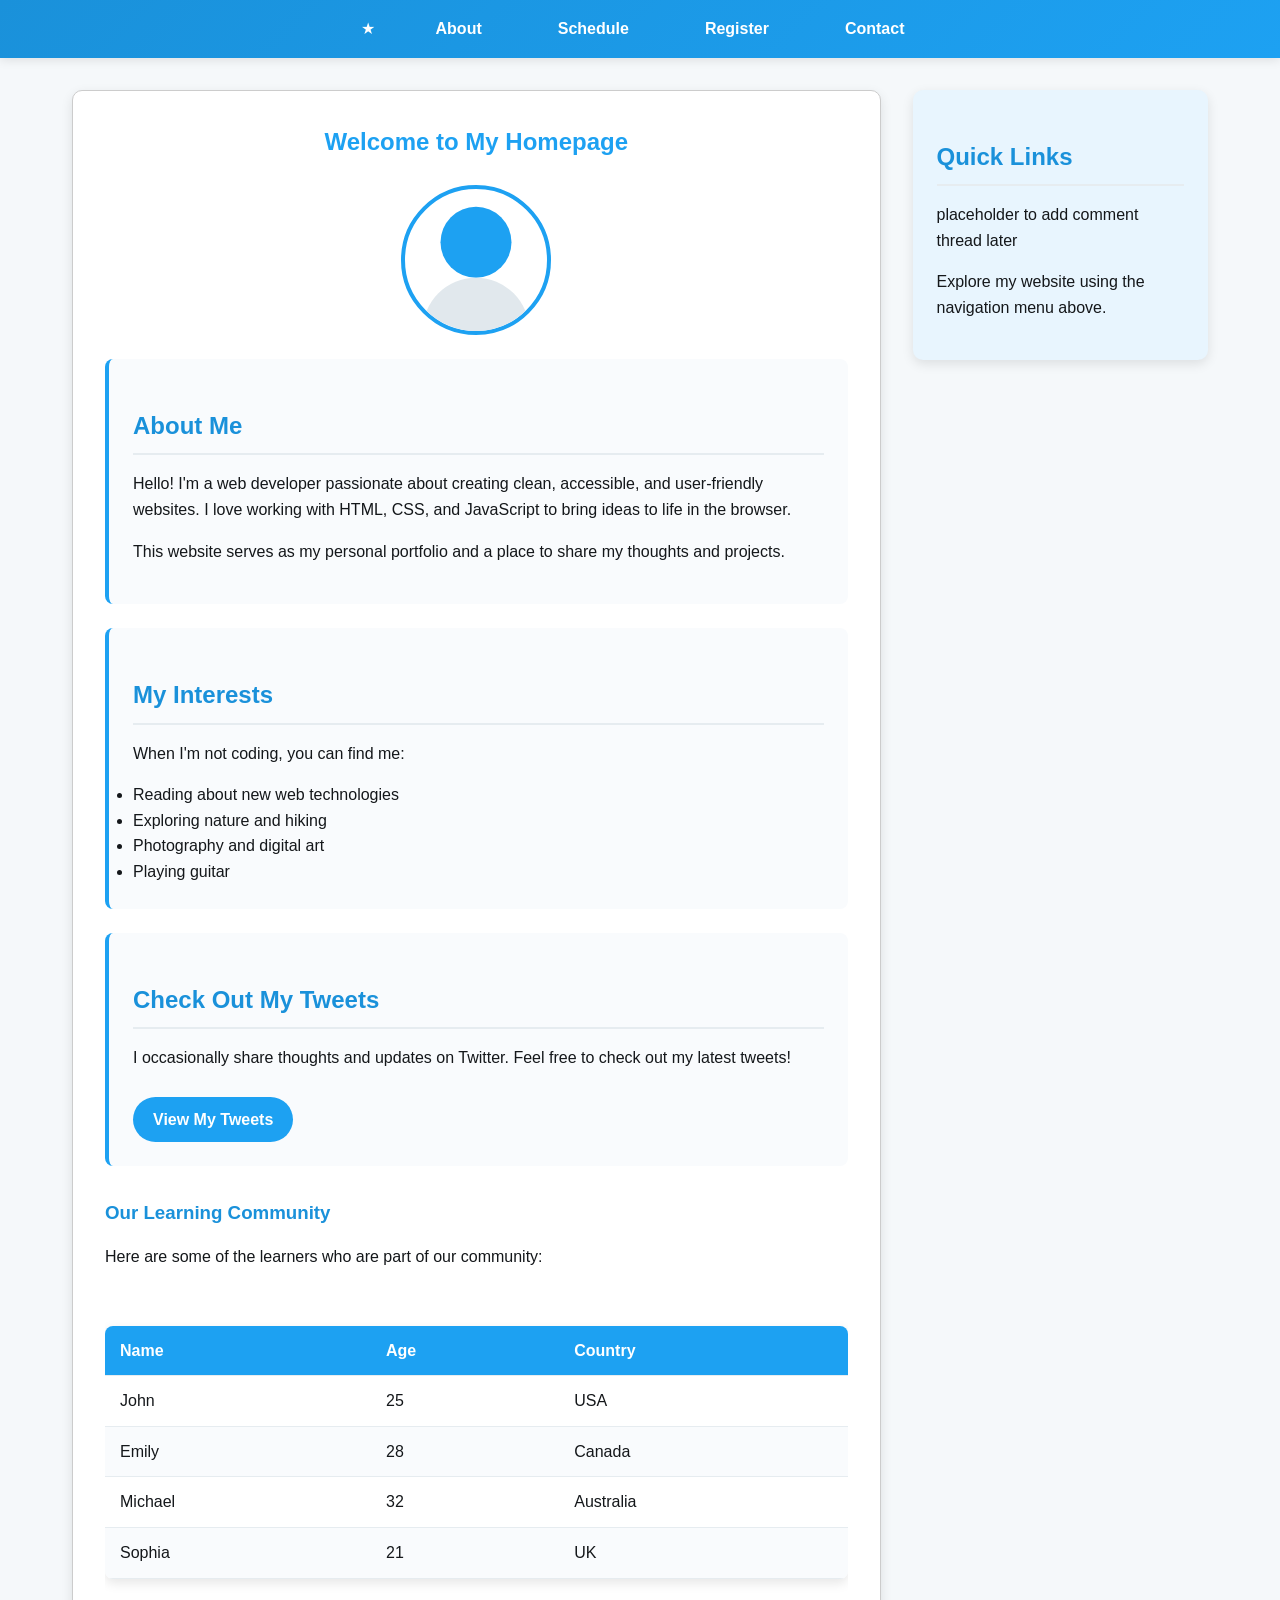
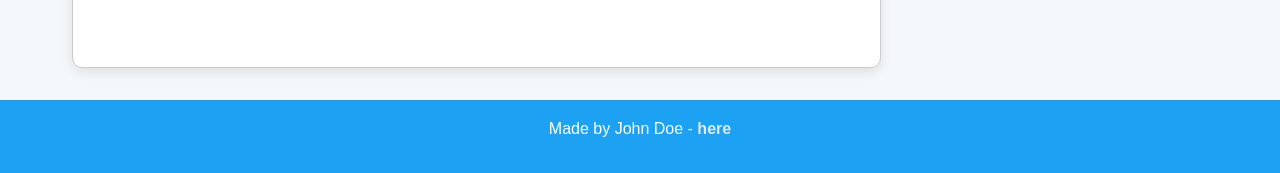
<file: css_basic/index.html>
<!DOCTYPE html>
<html lang="en">
<head>
    <meta charset="UTF-8">
    <meta name="viewport" content="width=device-width, initial-scale=1.0">
    <link href="base.css" rel="stylesheet">
    <link href="styles.css" rel="stylesheet">
    <title>My Website</title>
    <style>
        * {
            margin: 0;
            padding: 0;
            box-sizing: border-box;
            font-family: 'Segoe UI', Tahoma, Geneva, Verdana, sans-serif;
        }
        body {
            background-color: #f5f8fa;
            color: #14171a;
            line-height: 1.6;
            min-height: 100vh;
            display: flex;
            flex-direction: column;
        }
        header {
            background: linear-gradient(135deg, #1a91da 0%, #1da1f2 100%);
            color: white;
            padding: 1rem 2rem;
            box-shadow: 0 2px 10px rgba(0, 0, 0, 0.1);
        }
        nav ul {
            display: flex;
            justify-content: center;
            list-style-type: none;
            flex-wrap: wrap;
        }
        nav li {
            margin: 0 15px;
        }
        nav a {
            color: white;
            text-decoration: none;
            font-weight: 600;
            padding: 8px 15px;
            border-radius: 20px;
            transition: background-color 0.3s;
        }
        nav a:hover, nav a.active {
            background-color: rgba(255, 255, 255, 0.2);
        }
        main {
            display: flex;
            flex: 1;
            padding: 2rem;
            max-width: 1200px;
            margin: 0 auto;
            width: 100%;
            gap: 2rem;
        }
        article {
            flex: 3;
            background: white;
            padding: 2rem;
            border-radius: 10px;
            box-shadow: 0 4px 12px rgba(0, 0, 0, 0.1);
        }
        aside {
            flex: 1;
            background: #e8f5fe;
            padding: 1.5rem;
            border-radius: 10px;
            height: fit-content;
            box-shadow: 0 4px 12px rgba(0, 0, 0, 0.1);
        }
        footer {
            background: #1da1f2;
            color: white;
            text-align: center;
            padding: 1rem;
            margin-top: auto;
        }
        footer a {
            color: #e1e8ed;
            text-decoration: none;
            font-weight: 600;
        }
        footer a:hover {
            text-decoration: underline;
        }
        h1 {
            color: #1da1f2;
            margin-bottom: 1.5rem;
            text-align: center;
        }
        h2 {
            color: #1a91da;
            margin: 1.5rem 0 1rem;
            border-bottom: 2px solid #e6ecf0;
            padding-bottom: 0.5rem;
        }
        h3 {
            color: #1a91da;
            margin: 2rem 0 1rem;
        }
        p {
            margin-bottom: 1rem;
        }
        .content-block {
            background: #f9fbfd;
            border-radius: 8px;
            padding: 1.5rem;
            margin-bottom: 1.5rem;
            border-left: 4px solid #1da1f2;
        }
        .profile-img {
            width: 150px;
            height: 150px;
            border-radius: 50%;
            object-fit: cover;
            margin: 0 auto 1.5rem;
            display: block;
            border: 4px solid #1da1f2;
        }
        .btn {
            display: inline-block;
            background-color: #1da1f2;
            color: white;
            padding: 10px 20px;
            text-decoration: none;
            border-radius: 30px;
            font-weight: 600;
            transition: background-color 0.3s;
            margin-top: 10px;
        }
        .btn:hover {
            background-color: #1a91da;
        }
        
        /* Table Styles */
        .table-container {
            overflow-x: auto;
            margin: 2rem 0;
        }
        table {
            width: 100%;
            border-collapse: collapse;
            margin: 1.5rem 0;
            box-shadow: 0 4px 12px rgba(0, 0, 0, 0.1);
            border-radius: 8px;
            overflow: hidden;
        }
        thead {
            background-color: #1da1f2;
            color: white;
        }
        th, td {
            padding: 12px 15px;
            text-align: left;
            border-bottom: 1px solid #e6ecf0;
        }
        th {
            font-weight: 600;
        }
        tbody tr:nth-child(even) {
            background-color: #f9fbfd;
        }
        tbody tr:hover {
            background-color: #e8f5fe;
        }
        
        @media (max-width: 768px) {
            main {
                flex-direction: column;
            }
            nav ul {
                flex-direction: column;
                align-items: center;
            }
            nav li {
                margin: 5px 0;
            }
            th, td {
                padding: 8px 10px;
            }
        }
    </style>
</head>
<body class="works_on_smartphone">
    <header>
        <nav>
        <ul>
            <li class="logo">&#9733;</li>
            <li><a href="about.html">About</a></li>
            <li><a href="schedule.html">Schedule</a></li>
            <li><a href="register.html">Register</a></li>
            <li><a href="contact.html">Contact</a></li>
        </ul>
  </nav>

    </header>
    
    <main>
        <article>
            <h1>Welcome to My Homepage</h1>
            
            <img src="data:image/svg+xml,%3Csvg xmlns='http://www.w3.org/2000/svg' viewBox='0 0 200 200'%3E%3Ccircle cx='100' cy='75' r='50' fill='%231da1f2'/%3E%3Ccircle cx='100' cy='200' r='75' fill='%23e1e8ed'/%3E%3C/svg%3E" alt="Profile Image" class="profile-img">
            
            <div class="content-block">
                <h2>About Me</h2>
                <p>Hello! I'm a web developer passionate about creating clean, accessible, and user-friendly websites. I love working with HTML, CSS, and JavaScript to bring ideas to life in the browser.</p>
                <p>This website serves as my personal portfolio and a place to share my thoughts and projects.</p>
            </div>
            
            <div class="content-block">
                <h2>My Interests</h2>
                <p>When I'm not coding, you can find me:</p>
                <ul>
                    <li>Reading about new web technologies</li>
                    <li>Exploring nature and hiking</li>
                    <li>Photography and digital art</li>
                    <li>Playing guitar</li>
                </ul>
            </div>
            
            <div class="content-block">
                <h2>Check Out My Tweets</h2>
                <p>I occasionally share thoughts and updates on Twitter. Feel free to check out my latest tweets!</p>
                <a href="tweets.html" class="btn">View My Tweets</a>
            </div>
            
            <!-- New Learners Table Section -->
            <h3>Our Learning Community</h3>
            <p>Here are some of the learners who are part of our community:</p>
            
            <div class="table-container">
                <table>
                    <thead>
                        <tr>
                            <th>Name</th>
                            <th>Age</th>
                            <th>Country</th>
                        </tr>
                    </thead>
                    <tbody>
                        <tr>
                            <td>John</td>
                            <td>25</td>
                            <td>USA</td>
                        </tr>
                        <tr>
                            <td>Emily</td>
                            <td>28</td>
                            <td>Canada</td>
                        </tr>
                        <tr>
                            <td>Michael</td>
                            <td>32</td>
                            <td>Australia</td>
                        </tr>
                        <tr>
                            <td>Sophia</td>
                            <td>21</td>
                            <td>UK</td>
                        </tr>
                    </tbody>
                </table>
            </div>
        </article>
        
        <aside>
            <h2>Quick Links</h2>
            <p>placeholder to add comment thread later</p>
            <p>Explore my website using the navigation menu above.</p>
        </aside>
    </main>
    
    <footer>
        <p>Made by John Doe - <a href="https://github.com/johndoe" target="_blank">here</a></p>
    </footer>
</body>
</html>
</file>
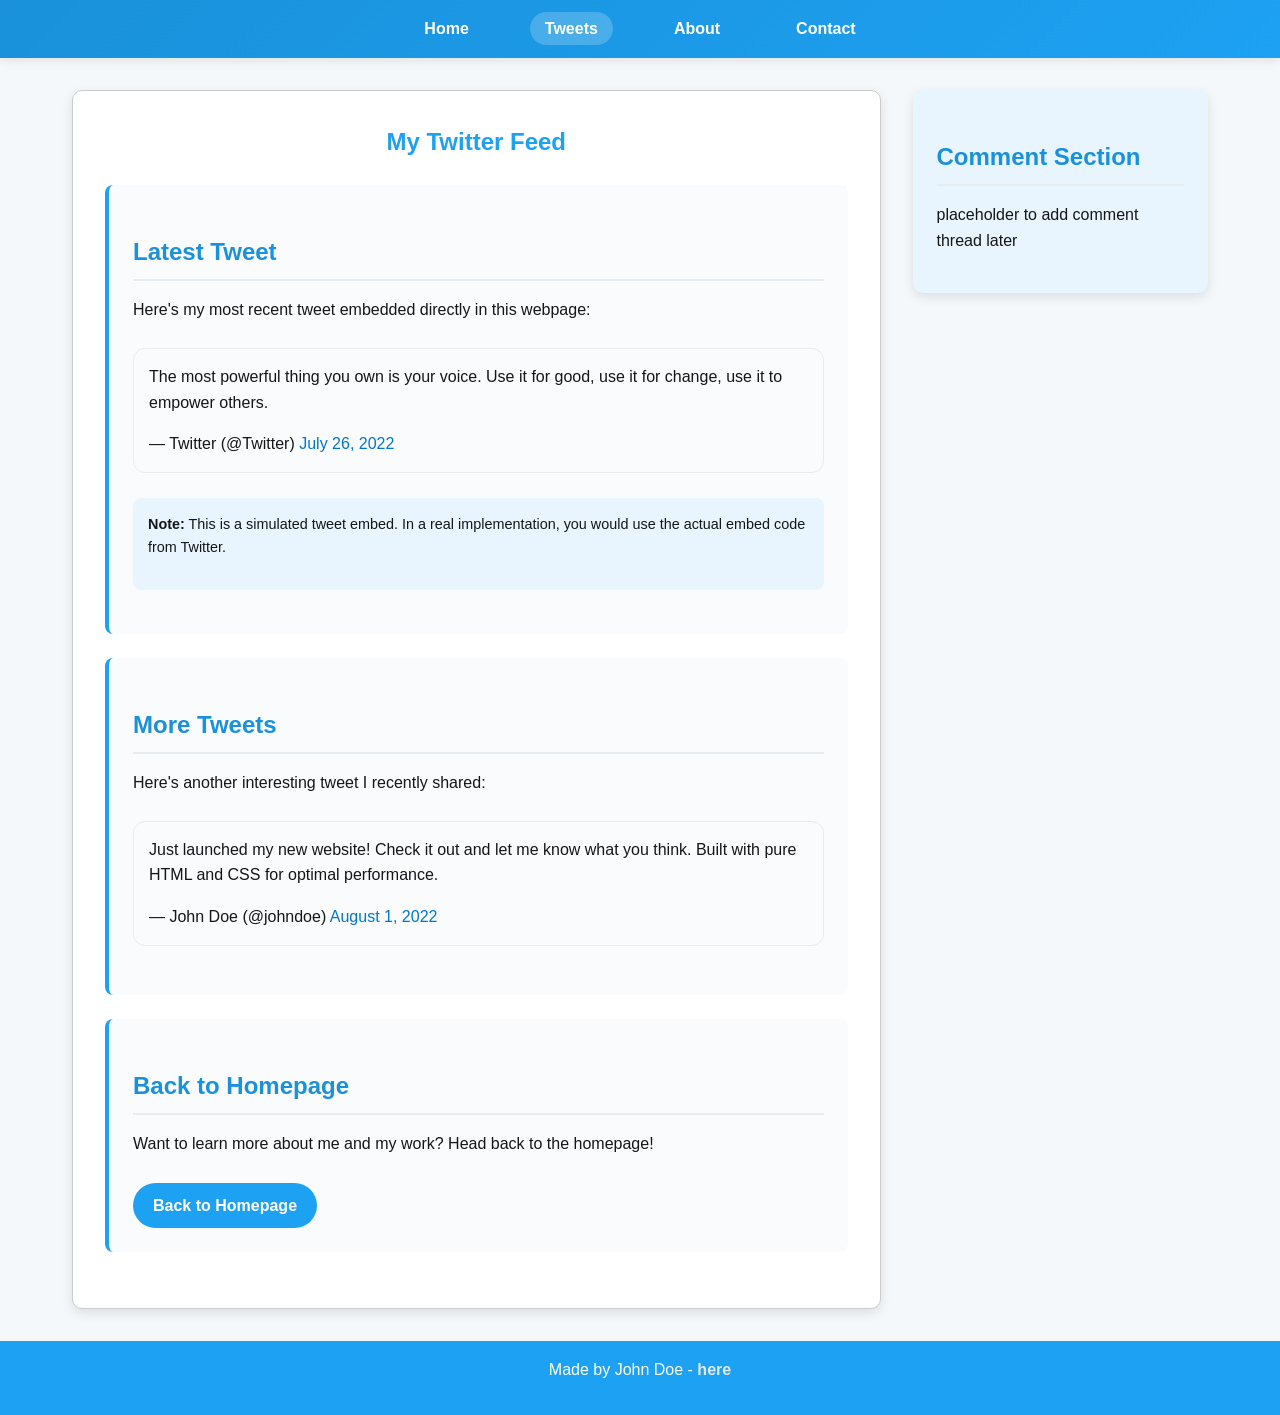
<file: css_basic/tweets.html>
<!DOCTYPE html>
<html lang="en">
<head>
    <meta charset="UTF-8">
    <meta name="viewport" content="width=device-width, initial-scale=1.0">
    <link href="base.css" rel="stylesheet">
    <link href="styles.css" rel="stylesheet">
    <title>My Website</title>
    <style>
        * {
            margin: 0;
            padding: 0;
            box-sizing: border-box;
            font-family: 'Segoe UI', Tahoma, Geneva, Verdana, sans-serif;
        }
        body {
            background-color: #f5f8fa;
            color: #14171a;
            line-height: 1.6;
            min-height: 100vh;
            display: flex;
            flex-direction: column;
        }
        header {
            background: linear-gradient(135deg, #1a91da 0%, #1da1f2 100%);
            color: white;
            padding: 1rem 2rem;
            box-shadow: 0 2px 10px rgba(0, 0, 0, 0.1);
        }
        nav ul {
            display: flex;
            justify-content: center;
            list-style-type: none;
            flex-wrap: wrap;
        }
        nav li {
            margin: 0 15px;
        }
        nav a {
            color: white;
            text-decoration: none;
            font-weight: 600;
            padding: 8px 15px;
            border-radius: 20px;
            transition: background-color 0.3s;
        }
        nav a:hover, nav a.active {
            background-color: rgba(255, 255, 255, 0.2);
        }
        main {
            display: flex;
            flex: 1;
            padding: 2rem;
            max-width: 1200px;
            margin: 0 auto;
            width: 100%;
            gap: 2rem;
        }
        article {
            flex: 3;
            background: white;
            padding: 2rem;
            border-radius: 10px;
            box-shadow: 0 4px 12px rgba(0, 0, 0, 0.1);
        }
        aside {
            flex: 1;
            background: #e8f5fe;
            padding: 1.5rem;
            border-radius: 10px;
            height: fit-content;
            box-shadow: 0 4px 12px rgba(0, 0, 0, 0.1);
        }
        footer {
            background: #1da1f2;
            color: white;
            text-align: center;
            padding: 1rem;
            margin-top: auto;
        }
        footer a {
            color: #e1e8ed;
            text-decoration: none;
            font-weight: 600;
        }
        footer a:hover {
            text-decoration: underline;
        }
        h1 {
            color: #1da1f2;
            margin-bottom: 1.5rem;
            text-align: center;
        }
        h2 {
            color: #1a91da;
            margin: 1.5rem 0 1rem;
            border-bottom: 2px solid #e6ecf0;
            padding-bottom: 0.5rem;
        }
        p {
            margin-bottom: 1rem;
        }
        .tweet-container {
            margin: 25px 0;
            border: 1px solid #e6ecf0;
            border-radius: 12px;
            padding: 15px;
            background-color: #f9fbfd;
        }
        .content-block {
            background: #f9fbfd;
            border-radius: 8px;
            padding: 1.5rem;
            margin-bottom: 1.5rem;
            border-left: 4px solid #1da1f2;
        }
        .instructions {
            background-color: #e8f5fe;
            padding: 15px;
            border-radius: 8px;
            margin: 20px 0;
            font-size: 0.9rem;
        }
        .btn {
            display: inline-block;
            background-color: #1da1f2;
            color: white;
            padding: 10px 20px;
            text-decoration: none;
            border-radius: 30px;
            font-weight: 600;
            transition: background-color 0.3s;
            margin-top: 10px;
        }
        .btn:hover {
            background-color: #1a91da;
        }
        @media (max-width: 768px) {
            main {
                flex-direction: column;
            }
            nav ul {
                flex-direction: column;
                align-items: center;
            }
            nav li {
                margin: 5px 0;
            }
        }
    </style>
</head>
<body>
    <header>
        <nav>
            <ul>
                <li><a href="index.html">Home</a></li>
                <li><a href="tweets.html" class="active">Tweets</a></li>
                <li><a href="#about">About</a></li>
                <li><a href="#contact">Contact</a></li>
            </ul>
        </nav>
    </header>
    
    <main>
        <article>
            <h1>My Twitter Feed</h1>
            
            <div class="content-block">
                <h2>Latest Tweet</h2>
                <p>Here's my most recent tweet embedded directly in this webpage:</p>
                
                <div class="tweet-container">
                    <blockquote class="twitter-tweet">
                        <p lang="en" dir="ltr">The most powerful thing you own is your voice. Use it for good, use it for change, use it to empower others.</p>
                        &mdash; Twitter (@Twitter) <a href="https://twitter.com/Twitter/status/20">July 26, 2022</a>
                    </blockquote> 
                    <script async src="https://platform.twitter.com/widgets.js" charset="utf-8"></script>
                </div>
                
                <div class="instructions">
                    <p><strong>Note:</strong> This is a simulated tweet embed. In a real implementation, you would use the actual embed code from Twitter.</p>
                </div>
            </div>
            
            <div class="content-block">
                <h2>More Tweets</h2>
                <p>Here's another interesting tweet I recently shared:</p>
                
                <div class="tweet-container">
                    <blockquote class="twitter-tweet">
                        <p lang="en" dir="ltr">Just launched my new website! Check it out and let me know what you think. Built with pure HTML and CSS for optimal performance.</p>
                        &mdash; John Doe (@johndoe) <a href="https://twitter.com/johndoe/status/21">August 1, 2022</a>
                    </blockquote> 
                </div>
            </div>
            
            <div class="content-block">
                <h2>Back to Homepage</h2>
                <p>Want to learn more about me and my work? Head back to the homepage!</p>
                <a href="index.html" class="btn">Back to Homepage</a>
            </div>
        </article>
        
        <aside>
            <h2>Comment Section</h2>
            <p>placeholder to add comment thread later</p>
        </aside>
    </main>
    
    <footer>
        <p>Made by John Doe - <a href="https://github.com/johndoe" target="_blank">here</a></p>
    </footer>
</body>
</html>
</file>
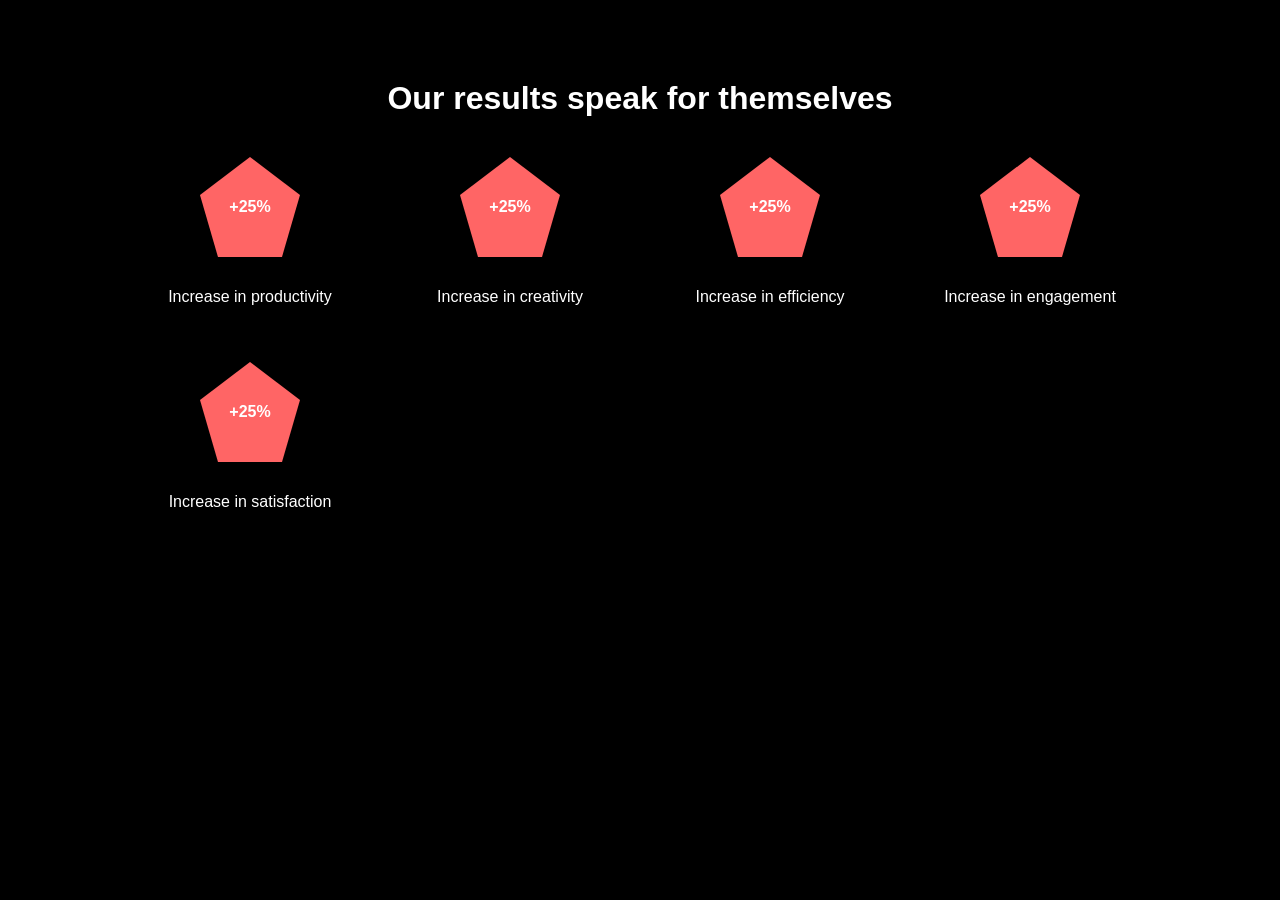
<file: headphones/6-index.html>
<!DOCTYPE html>
<html lang="en">
<head>
  <meta charset="UTF-8" />
  <title>Our Results</title>
  <link rel="stylesheet" href="6-styles.css" />
</head>
<body>
  <section class="results" id="our-results">
    <div class="section-title">
      <h3>Our results speak for themselves</h3>
    </div>
    <div class="results-grid">
      <div class="result-item">
        <div class="pentagon"><span>+25%</span></div>
        <p>Increase in productivity</p>
      </div>
      <div class="result-item">
        <div class="pentagon"><span>+25%</span></div>
        <p>Increase in creativity</p>
      </div>
      <div class="result-item">
        <div class="pentagon"><span>+25%</span></div>
        <p>Increase in efficiency</p>
      </div>
      <div class="result-item">
        <div class="pentagon"><span>+25%</span></div>
        <p>Increase in engagement</p>
      </div>
      <div class="result-item">
        <div class="pentagon"><span>+25%</span></div>
        <p>Increase in satisfaction</p>
      </div>
    </div>
  </section>
</body>
</html>
</file>
<file: css_basic/base.css>
body {
  margin: 0;
  padding: 0;
  font-family: Arial, sans-serif;
  background-color: #f9f9f9;
  color: #333;
}

h1, h2, h3 {
  color: #2c3e50;
}

a {
  color: #0077cc;
  text-decoration: none;
}

a:hover {
  text-decoration: underline;
}
</file>
<file: css_basic/styles.css>
body {
  display: flex;
  flex-direction: column;
  height: 100vh; 
  margin: 0;
  background-color: #f0f4f8;
  color: #333;  
}


main {
  display: flex;
  flex-direction: row;
  flex: auto; 
}

article {
  flex: 2;
  overflow-y: auto;
  padding: 1rem;
}

aside {
  flex: 1;
  overflow-y: auto;
  padding: 1rem;
}

header {
  background-color: #004080;
  color: white;
  padding: 1rem;
}

nav ul {
  list-style: none;
  display: flex;
  gap: 1rem;
  padding: 0;
}

nav a {
  color: white;
  font-weight: bold;
}

footer {
  background-color: #004080;
  color: white;
  text-align: center;
  padding: 1rem;
}

article {
  background-color: #ffffff;
  border: 1px solid #ccc;
  padding: 1.5rem;
  border-radius: 8px;
  box-shadow: 0 0 10px rgba(0,0,0,0.05);
}
</file>
<file: headphones/6-styles.css>
body {
  background-color: #000;
  color: #fff;
  font-family: Arial, sans-serif;
  margin: 0;
  padding: 0;
}

.results {
  max-width: 1000px;
  margin: 80px auto;
  padding: 0 20px;
  text-align: center;
}

.section-title h3 {
  font-size: 2rem;
  margin-bottom: 40px;
}

.results-grid {
  display: grid;
  grid-template-columns: repeat(auto-fit, minmax(180px, 1fr));
  gap: 40px;
  justify-items: center;
}

.result-item {
  display: flex;
  flex-direction: column;
  align-items: center;
  gap: 15px;
}

.pentagon {
  width: 100px;
  height: 100px;
  background-color: #FF6565;
  clip-path: polygon(50% 0%, 100% 38%, 82% 100%, 18% 100%, 0% 38%);
  display: flex;
  align-items: center;
  justify-content: center;
  position: relative;
}

.pentagon span {
  color: white;
  font-weight: bold;
  font-size: 1rem;
}

.result-item p {
  font-size: 1rem;
  text-align: center;
}

@media screen and (max-width: 480px) {
  .pentagon {
    width: 80px;
    height: 80px;
  }

  .pentagon span {
    font-size: 0.9rem;
  }

  .result-item p {
    font-size: 0.9rem;
  }
}
</file>
